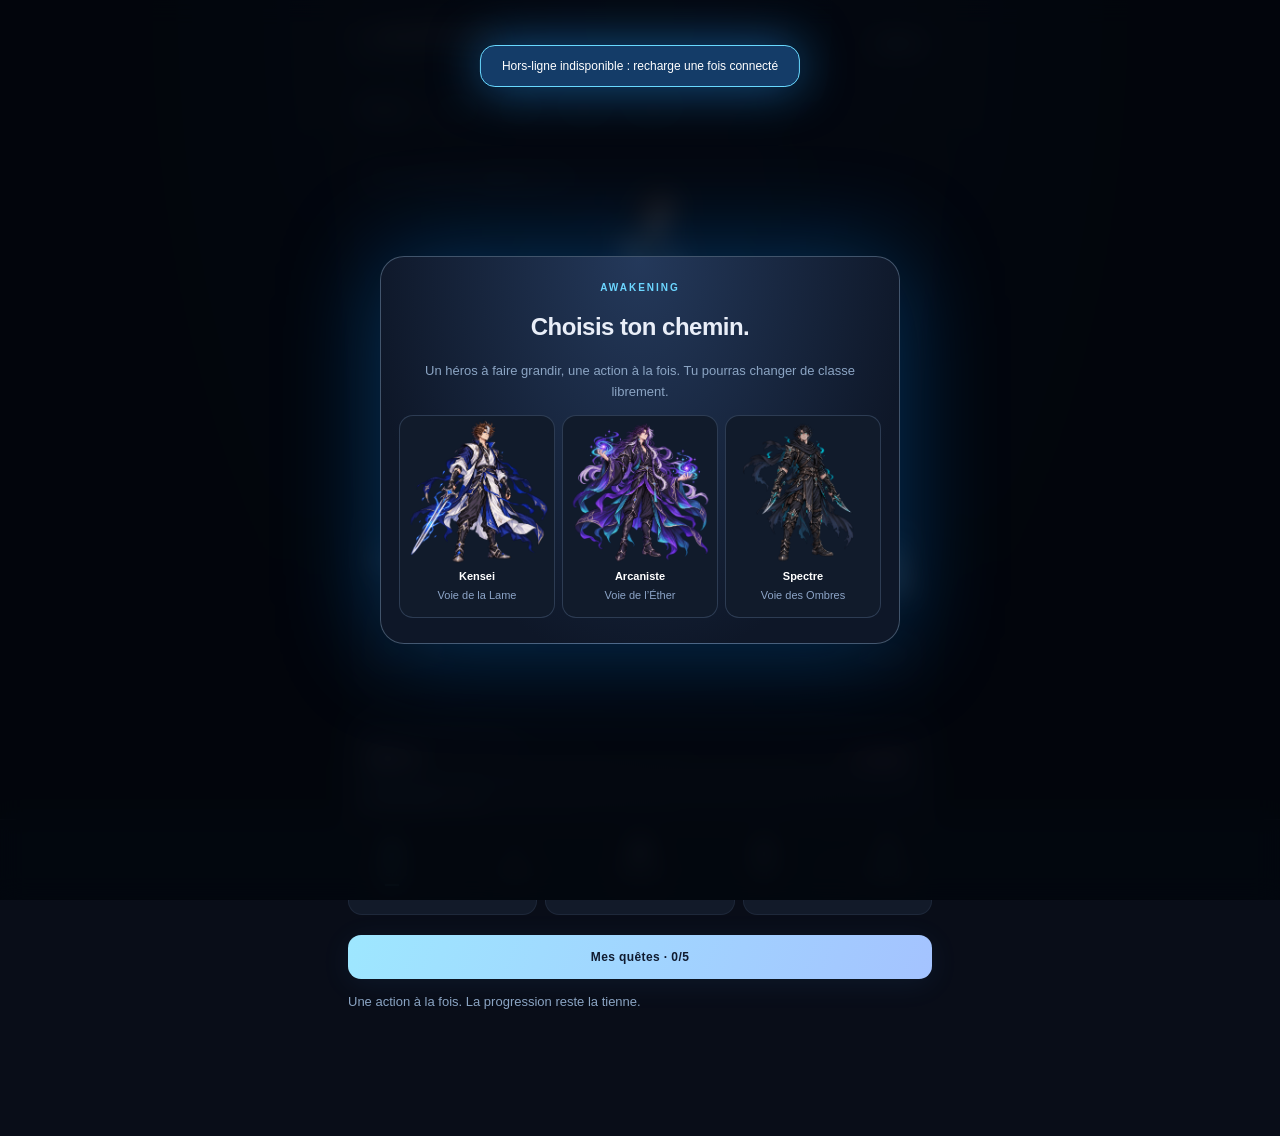
<file: index.html>
<!doctype html>
<html lang="fr"><head><meta charset="utf-8"><meta http-equiv="Content-Security-Policy" content="default-src 'self'; script-src 'self'; style-src 'self' 'unsafe-inline'; img-src 'self' data:; connect-src 'self'; object-src 'none'; base-uri 'none'; form-action 'none'; worker-src 'self'"><meta name="viewport" content="width=device-width, initial-scale=1, viewport-fit=cover"><meta name="theme-color" content="#080d1d"><meta name="apple-mobile-web-app-capable" content="yes"><meta name="apple-mobile-web-app-status-bar-style" content="black-translucent"><meta name="apple-mobile-web-app-title" content="ASCENSION"><title>ASCENSION — V3.1 — Awakening</title><link rel="manifest" href="manifest.webmanifest"><link rel="apple-touch-icon" href="icon-192.png"><style>
:root{font-family:-apple-system,BlinkMacSystemFont,"Segoe UI",sans-serif;color:#eaf4ff;background:#070b16;font-synthesis:none}*{box-sizing:border-box}body{margin:0;min-height:100vh;background:radial-gradient(ellipse at 50% -12%,#1b315e 0%,#0a132b 30%,#070b16 72%);overflow-x:hidden}button,input,select{font:inherit}button{cursor:pointer}button:focus-visible,input:focus-visible{outline:2px solid #78dfff;outline-offset:3px}.shell{max-width:560px;margin:auto;padding:env(safe-area-inset-top) 18px calc(110px + env(safe-area-inset-bottom))}.top{display:flex;justify-content:space-between;align-items:center;padding:24px 0 20px}.logo{letter-spacing:3px;font-size:12px;color:#64d9ff;font-weight:900}.sub{color:#8398b6;font-size:11px;letter-spacing:2px;margin-top:5px}.pill{font-size:10px;border:1px solid #54c7fa66;background:#102d4e;color:#9ae9ff;border-radius:20px;padding:7px 11px;font-weight:800;letter-spacing:1px}.hero{position:relative;overflow:hidden;border:1px solid #345c87;background:linear-gradient(145deg,#14284f,#0d1831 56%,#12122a);border-radius:22px;padding:22px;box-shadow:0 10px 45px #0008, inset 0 0 38px #184d8733}.hero:before{content:"";position:absolute;width:280px;height:280px;right:-100px;top:-90px;border:1px solid #62d5ff33;border-radius:50%;box-shadow:0 0 50px #319cff25,inset 0 0 45px #289fff20;pointer-events:none}.hero:after{content:"✦";position:absolute;font-size:150px;right:18px;top:8px;color:#469eff12;pointer-events:none}.eyebrow{color:#6cd6ff;font-size:10px;letter-spacing:2px;font-weight:850}.levelrow{display:flex;align-items:baseline;gap:12px;margin-top:13px}.level{font-size:56px;font-weight:950;line-height:1;letter-spacing:-4px;text-shadow:0 0 28px #209efc55}.rank{font-size:15px;color:#c3d8f7;font-weight:900}.name{color:#bccde7;font-size:12px;margin-top:9px}.progressline{display:flex;justify-content:space-between;margin-top:22px;font-size:11px;color:#adc0d9}.track{height:9px;background:#182746;border-radius:20px;overflow:hidden;margin:9px 0 0;border:1px solid #2b4c71}.fill{height:100%;background:linear-gradient(90deg,#2974ff,#4ce9ff);width:0%;transition:width .6s;box-shadow:0 0 16px #3ec9ff}.summary{display:grid;grid-template-columns:repeat(3,1fr);gap:9px;margin:13px 0 24px}.stat{border:1px solid #253956;background:#111b32;border-radius:14px;padding:14px 8px;text-align:center}.stat b{display:block;font-size:22px}.stat small{font-size:10px;color:#93a9c7}.section-title{display:flex;align-items:center;justify-content:space-between;margin-bottom:12px}.section-title h2{margin:0;font-size:14px;letter-spacing:1.3px}.hint{font-size:11px;color:#90a8c4}.category{border:1px solid #233b59;background:#0e192e;border-radius:16px;margin:11px 0;overflow:hidden}.cathead{display:flex;justify-content:space-between;align-items:center;padding:13px 14px;border-bottom:1px solid #1c304b}.cathead strong{font-size:12px;letter-spacing:.7px}.cathead span{font-size:11px;color:#8caacf}.quest{display:flex;align-items:center;gap:11px;padding:13px 14px;border-bottom:1px solid #1a2941;min-height:66px}.quest:last-child{border:0}.tick{appearance:none;width:26px;height:26px;flex:none;border:1px solid #47759d;border-radius:8px;background:#111f38;display:grid;place-items:center;color:white;transition:.2s}.tick.done{background:linear-gradient(135deg,#2874ff,#00c9de);border-color:#72edff;box-shadow:0 0 15px #00adff55}.tick.done:after{content:"✓";font-weight:900}.qmain{flex:1;min-width:0}.qtitle{font-size:13px;font-weight:740}.qdesc{font-size:11px;color:#8298b5;margin-top:4px}.quest.complete .qtitle{color:#8ba2bd}.xp{color:#65ddff;font-size:12px;font-weight:850;white-space:nowrap}.delete{color:#738ba8;background:none;border:0;padding:5px;font-size:17px}.cta{background:linear-gradient(135deg,#216eff,#23c9e9);border:0;border-radius:12px;padding:12px 15px;color:white;font-weight:800;box-shadow:0 5px 25px #1576ff3c}.secondary{border:1px solid #315075;background:#132440;border-radius:12px;padding:11px 14px;color:#c8e8ff;font-weight:750}.row{display:flex;gap:8px;align-items:center;flex-wrap:wrap}.wide{width:100%}.tabbar{position:fixed;bottom:0;left:0;right:0;z-index:10;background:#091326ed;backdrop-filter:blur(18px);border-top:1px solid #284363;display:flex;justify-content:center;padding:10px 4px calc(9px + env(safe-area-inset-bottom))}.tabinner{width:min(560px,100%);display:grid;grid-template-columns:repeat(4,1fr)}.tab{background:none;border:0;color:#7e95b2;padding:5px 0;font-size:10px;display:flex;align-items:center;gap:5px;flex-direction:column}.tab span{font-size:21px}.tab.active{color:#6edfff}.view{display:none}.view.active{display:block}.panel{background:#101c33;border:1px solid #263d5e;border-radius:17px;padding:18px;margin:12px 0}.panel h3{margin:0 0 12px;font-size:14px}.panel p{color:#a9bcda;line-height:1.6;font-size:13px}.grid7{display:grid;grid-template-columns:repeat(7,1fr);gap:6px}.day{text-align:center;border-radius:9px;background:#14233b;padding:12px 1px;border:1px solid #263d5a;color:#a9bdd7;font-size:12px}.day.active{border-color:#5bdcff;background:#164266;color:#e5fbff}.day.today{box-shadow:inset 0 0 0 1px #d2ecff}.day.empty{opacity:.36}.baritem{display:grid;grid-template-columns:110px 1fr 34px;gap:10px;align-items:center;margin:15px 0;font-size:12px}.minitrack{height:8px;border-radius:9px;background:#21314b;overflow:hidden}.minifill{height:100%;background:linear-gradient(90deg,#397aff,#5dedf4);border-radius:9px}input,select{width:100%;border:1px solid #355075;background:#0b172b;border-radius:10px;padding:13px;color:#eff9ff;margin:6px 0 14px}label{color:#afc6e5;font-size:12px;font-weight:650}.small{color:#8ba4c3;font-size:12px;line-height:1.6}.toast{position:fixed;z-index:21;left:50%;top:45px;transform:translate(-50%,-25px);background:#143c68;border:1px solid #69d9ff;color:white;border-radius:15px;padding:13px 21px;box-shadow:0 0 50px #219bff88;opacity:0;pointer-events:none;transition:.35s;min-width:230px;text-align:center}.toast.show{opacity:1;transform:translate(-50%,0)}.modal{position:fixed;inset:0;z-index:20;background:#02050bd9;display:none;place-items:center;padding:25px}.modal.open{display:grid}.modalinner{width:min(400px,100%);text-align:center;border:1px solid #4ad0ff;background:radial-gradient(circle at top,#153d78,#0d1730 70%);border-radius:24px;padding:35px 22px;box-shadow:0 0 100px #087fea5e;animation:pop .55s both}@keyframes pop{from{transform:scale(.8);opacity:0}to{transform:scale(1);opacity:1}}.modalbig{font-size:66px;font-weight:950;color:#a8eaff;text-shadow:0 0 22px #35bfff}.foot{margin:20px 0;text-align:center;font-size:10px;color:#667d9b}.hide{display:none!important}.todaytag{display:inline-block;font-size:10px;color:#b0ceea;background:#18314d;border-radius:50px;padding:5px 10px;margin-bottom:10px}.actions{display:flex;gap:8px;flex-wrap:wrap}.actions>*{flex:1}.muted{color:#7e94b2}

/* ASCENSION V2 — IDENTITE RPG */
.hero{padding:18px;background:linear-gradient(145deg,#14244c,#090f25 72%);border-color:#4770aa}.hero:after{display:none}
.character-grid{display:grid;grid-template-columns:128px 1fr;gap:15px;align-items:center;margin:8px 0 3px}.character-art{position:relative;height:187px;display:flex;align-items:center;justify-content:center;overflow:hidden;border-radius:16px;border:1px solid #376297;background:radial-gradient(circle at 50% 38%,#275487,#0d1736 70%)}.character-art:before{content:"";position:absolute;inset:15px;border:1px solid #70bfff4a;border-radius:50%;box-shadow:0 0 30px #2aa8ff55;animation:aura 4s ease-in-out infinite}.character-art[data-stage="3"]{background:radial-gradient(circle,#592d96,#11122f 75%)}.character-art[data-stage="4"]{background:radial-gradient(circle,#82531c,#171326 75%)}.character-art[data-stage="5"]{background:radial-gradient(circle,#a767b6,#241331 75%)}.avatar-sprite{font-size:71px;filter:drop-shadow(0 0 17px #4ccaffaa);position:relative;z-index:1;transition:.3s;animation:float 3.8s ease-in-out infinite}.character-art[data-stage="4"] .avatar-sprite,.character-art[data-stage="5"] .avatar-sprite{filter:drop-shadow(0 0 20px #ffc966)}.avatar-crown{position:absolute;top:6px;left:0;right:0;text-align:center;letter-spacing:4px;color:#8addff;font-weight:900;z-index:2}.avatar-floor{position:absolute;bottom:13px;height:8px;width:80px;border-radius:50%;background:#50baff;filter:blur(9px);opacity:.65}.char-note{font-size:10px;color:#afc4e7;line-height:1.7}.rank-card{border:1px solid #344e77;background:linear-gradient(115deg,#111d37,#142748);padding:16px;border-radius:17px;margin:13px 0 22px}.rank-big{font-weight:950;color:#eee8ff;letter-spacing:1px;font-size:19px}.rank-meta{display:flex;justify-content:space-between;gap:8px;margin-bottom:10px}.rank-label{color:#85a9c9;font-size:10px;letter-spacing:2px}.rank-track{height:9px;background:#233657;overflow:hidden;border-radius:20px}.rank-fill{height:100%;width:0;background:linear-gradient(90deg,#486cff,#c283ff);transition:width .5s}.rank-next{margin-top:9px;color:#9bb0d5;font-size:11px}.avatar-options{display:grid;grid-template-columns:repeat(3,1fr);gap:8px;margin-top:12px}.avatar-option{border:1px solid #354c6c;background:#0c1830;color:#bcd3ec;border-radius:14px;padding:12px 4px;font-size:12px;min-height:91px}.avatar-option b{display:block;font-size:34px;margin-bottom:8px}.avatar-option.active{border-color:#69dafa;background:#18375c;color:#fff;box-shadow:inset 0 0 20px #2bc6ff26}.section-flag{font-size:10px;text-transform:uppercase;letter-spacing:1.5px;color:#7baeda;margin-top:6px}.ladder{display:grid;grid-template-columns:repeat(2,1fr);gap:7px;margin-top:13px}.ladder-step{padding:11px;border-radius:10px;background:#0d1b34;color:#8399b8;border:1px solid #203b59;font-size:12px}.ladder-step.current{background:#233258;color:white;border-color:#8ad4ff;box-shadow:0 0 15px #4baeff2d}.ladder-step.passed{color:#b0d1eb}.mini-badge{display:inline-block;padding:4px 8px;border-radius:20px;color:#d1e8ff;background:#283e62;font-size:10px}.levelrow{margin-top:7px}.level{font-size:43px}.hero .track{margin-bottom:7px}.hero .progressline{margin-top:15px}.hero .eyebrow{position:relative;z-index:1}@keyframes aura{50%{box-shadow:0 0 55px #52b4ff88;transform:scale(1.05)}}@keyframes float{50%{transform:translateY(-8px)}}@media(prefers-reduced-motion:reduce){.character-art:before,.avatar-sprite{animation:none}}@media(max-width:360px){.character-grid{grid-template-columns:106px 1fr}.character-art{height:170px}.level{font-size:37px}}
</style><link rel="stylesheet" href="awakening.css"><link rel="stylesheet" href="journey31.css"></head><body><div class="shell"><header class="top"><div><div class="logo">✦ ASCENSION</div><div class="sub">AWAKENING / ÉDITION 3.1</div></div><div class="pill" id="headrank">RANG E</div></header><nav class="quicknav31" aria-label="Parcours"><button data-tab="planning">Planning</button><button data-tab="pact">Pacte</button><button data-tab="boss">Boss</button><button data-tab="progression">Éveils</button><button data-tab="achievements">Succès</button></nav>
<section class="view active" id="view-today"><div class="hero"><div class="eyebrow">TON HISTOIRE COMMENCE ICI</div><div class="character-grid"><div class="character-art" id="characterArt" data-stage="1"><div class="avatar-crown" id="avatarCrown">✦</div><div class="avatar-sprite" id="avatarSprite">🛡️</div><div class="avatar-floor"></div></div><div><div class="section-flag" id="className">GARDIEN</div><div class="levelrow"><div class="level" id="level">01</div></div><div class="rank" id="rankName">FER IV</div><div class="char-note" id="stageLabel">Forme initiale</div><div class="name" id="subtitle">Chaque action compte.</div></div></div><div class="progressline"><span>NIVEAU · XP</span><span id="xpLine">0 / 100 XP</span></div><div class="track"><div class="fill" id="xpFill"></div></div></div><div class="rank-card"><div class="rank-label">ASCENSION PERSONNELLE</div><div class="rank-meta"><span class="rank-big" id="rankTitle">FER IV</span><span class="mini-badge" id="rankPoints">0 / 100 RP</span></div><div class="rank-track"><div class="rank-fill" id="rankFill"></div></div><div class="rank-next" id="rankNext">Prochaine division : Fer III</div></div><div class="summary"><div class="stat"><b id="streak">0 🔥</b><small>Série complète</small></div><div class="stat"><b id="todayCount">0/0</b><small>Quêtes du jour</small></div><div class="stat"><b id="totalXP">0</b><small>XP cumulée</small></div></div><button class="cta wide" id="goQuests">Mes quêtes</button><p class="small">Une action à la fois. La progression reste la tienne.</p></section><section class="view" id="view-quests"><div class="section-title"><h2>QUÊTES DU JOUR</h2><span class="hint" id="todayLabel"></span></div><button id="restDay" class="secondary wide" aria-pressed="false">Marquer aujourd’hui en repos</button><p class="small">Le repos protège ta série et ne retire aucun point. Tu peux toujours valider une quête.</p><div id="questList"></div><button class="secondary wide" id="newQuest">＋ Ajouter une quête</button><div class="foot">« La discipline forge le chasseur. »</div></section>
<section class="view" id="view-progression"><div class="section-title"><h2>LES CINQ ÉVEILS</h2></div><p class="small" id="nextEvolution"></p><div class="forms" id="transformations"></div><div class="panel"><h3>⚔️ Ascension classée</h3><p>Deux progressions : les <b>XP</b> font monter ton niveau permanent; les <b>RP</b> font avancer tes divisions de Fer IV à Challenger. Ce classement mesure tes quêtes accomplies, il ne compare pas les utilisateurs.</p><p>Avant activation : règles V3 conservées. Après activation : les RP sont clôturés chaque jour selon les quêtes exigibles. Le repos complet protégé est neutre. 100 RP par division, puis 200 RP entre les rangs Maître, Grand maître et Challenger. Les transformations acquises restent disponibles.</p><div class="ladder" id="ladder"></div></div></section><section class="view" id="view-stats"><div class="section-title"><h2>TON PARCOURS</h2></div><div class="panel"><label for="period">Période</label><select id="period"><option value="week">7 derniers jours</option><option value="month">Mois en cours</option><option value="year">Année sélectionnée</option><option value="all">Depuis le début</option></select><div id="periodSummary"></div><div id="domainRates"></div></div><div class="panel"><label for="historyYear">Calendrier annuel</label><select id="historyYear"></select><p class="small">Chaque carré représente un jour. Touche-le pour consulter ses quêtes. De sombre à lumineux : 0 à 4 validations ou plus.</p><div class="heat-scroll"><div id="heatmap"></div></div><div id="dayDetail" aria-live="polite"></div></div><div class="panel"><h3>Séries par habitude</h3><div id="habitStreaks"></div></div><div class="panel"><h3>Les 7 derniers jours</h3><div class="grid7" id="week"></div><p class="small">Un jour est complet quand toutes les quêtes quotidiennes actives sont terminées. Les quêtes ajoutées plus tard ne pénalisent pas les jours passés.</p></div><div class="panel"><h3>Attributs du personnage</h3><div id="attributes"></div></div><div class="panel"><h3>Corriger une journée</h3><label for="correctionDate31">Date locale</label><input id="correctionDate31" type="date"><p class="small">48 heures après la fin de journée. Une correction remplace le résultat RP et ajuste uniquement les XP de cette validation.</p><div id="correction31"></div></div><div class="panel"><h3>Journal des RP</h3><div id="rpHistory31"></div></div><div class="panel"><h3>Statistiques réelles</h3><div id="statDetails" class="small"></div></div></section>
<section class="view" id="view-achievements"><div class="section-title"><h2>🏆 SUCCÈS ET RANGS</h2></div><div id="achievementList"></div></section>
<section class="view" id="view-planning">
 <div class="section-title"><h2>LES SEPT PROCHAINS JOURS</h2></div><p class="small">Le planning reste enregistré. Les modifications de mode et de rituels s’appliquent demain. Deux missions évolutives remplaçables par jour.</p>
 <div id="planning31"></div>
</section>
<section class="view" id="view-pact">
 <div class="section-title"><h2>PACTE D’ASCENSION</h2></div><div id="pact31"></div>
 <div class="panel"><h3 id="pactFormTitle">Choisir un cap pour 90 jours</h3><form id="pactForm31">
 <label for="pactCategory31">Pilier prioritaire</label><select id="pactCategory31"><option value="Sport">Corps · Sport</option><option value="Lecture">Savoir · Lecture</option><option value="Méditation">Esprit · Méditation</option><option value="Famille">Liens · Proches</option><option value="Travail">Ambition · Projets</option></select>
 <label for="pactGoal31">Ton objectif personnel</label><input id="pactGoal31" maxlength="500" required placeholder="Décris ce que tu veux accomplir">
 <label for="pactAction31">Une action précise que tu peux contrôler</label><input id="pactAction31" maxlength="150" required placeholder="Décris une action quotidienne adaptée à ton objectif">
 <p class="small">XP ×1,5 sur le pilier, sans bonus RP. Les récompenses passées ne changent pas. Le choix reste corrigeable 24 heures. Tous tes textes restent sur cet appareil.</p>
 <button class="cta wide" id="pactSubmit31">Commencer le Pacte</button></form></div>
 <div class="panel"><h3>Archives des Pactes</h3><div id="pactHistory31"></div></div>
</section>
<section class="view" id="view-boss">
 <div class="section-title"><h2>LE BOSS DU PACTE</h2></div><div id="boss31"></div>
 <div class="panel"><h3>Définir un résultat mesurable</h3><form id="bossForm31">
 <label for="bossName31">Nom du Boss</label><input id="bossName31" required maxlength="150" placeholder="Un nom pour ton défi">
 <label for="bossDescription31">Description</label><input id="bossDescription31" maxlength="500" placeholder="Ce que signifie réussir">
 <label for="bossType31">Type de mesure</label><select id="bossType31"><option value="numeric">Valeur numérique (hausse ou baisse)</option><option value="cumulative">Total cumulatif</option><option value="binary">Terminé / non terminé</option></select>
 <label for="bossUnit31">Unité</label><input id="bossUnit31" maxlength="40" placeholder="Ex. étapes, livres, minutes">
 <div class="split31"><div><label for="bossInitial31">Valeur initiale</label><input id="bossInitial31" type="number" step="any" value="0" required></div><div><label for="bossTarget31">Valeur cible</label><input id="bossTarget31" type="number" step="any" value="1" required></div></div>
 <label for="bossDeadline31">Date limite (dans le Pacte)</label><input id="bossDeadline31" type="date" required>
 <p class="small">Un Boss par Pacte. Victoire avant la date limite : 500 XP et un badge, une seule fois. Un objectif binaire utilise automatiquement 0 et 1.</p><button class="cta wide">Créer le Boss</button></form></div>
 <div class="panel"><h3>Historique des Boss</h3><div id="bossHistory31"></div></div>
</section>
<section class="view" id="view-settings"><div class="section-title"><h2>⚙️ GESTION DU SYSTÈME</h2></div><div class="panel" id="rulesPanel31"><div class="eyebrow">DISCIPLINE · RÈGLES V3.1</div><h3>Choisir son engagement</h3><div id="policy31"></div><p class="small">À la clôture : 0 % → −30 RP ; 1–39 % → −15 ; 40–59 % → 0 ; 60–99 % → 10 RP par quête ; 100 % → 10 RP par quête +25. Minimum 0 RP. Les journées sans exigence sont neutres. Les validations facultatives donnent des XP, aucun RP.</p><p class="small">Deux repos complets protégés par semaine. Corrections pendant 48 heures après la fin d’une journée. Les nouvelles règles commencent demain après activation volontaire, jamais sur le passé.</p><button id="activate31" class="cta wide">Activer les règles V3.1 pour demain</button></div>
<div class="panel"><h3>Rituels & missions</h3><form id="config31">
<label for="mode31">Mode (à partir de demain)</label><select id="mode31"><option value="classic">Classique · mes quêtes fixes</option><option value="hybrid">Hybride · 2 rituels + 2 missions + 1 priorité</option></select>
<label for="ritualA31">Premier rituel</label><select id="ritualA31"></select><label for="ritualB31">Deuxième rituel</label><select id="ritualB31"></select>
<label for="difficulty31">Difficulté choisie</label><select id="difficulty31"><option value="1">Douce · 20 XP par mission évolutive</option><option value="2">Standard · 25 XP</option><option value="3">Soutenue · 30 XP</option></select>
<p class="small">La difficulté ne monte jamais automatiquement. La durée reste indicative : adapte toute activité physique à tes capacités, sans douleur.</p>
<div id="goals31"></div><label for="priority31">Action prioritaire en l’absence de Pacte</label><input id="priority31" maxlength="150" placeholder="Une action précise adaptée à ton objectif">
<p class="small">Sélectionne les piliers à faire tourner et précise un objectif pour chacun. Le générateur utilise ces catégories et tes paramètres ; il n’interprète pas ton texte avec une IA. La mission du Pacte utilise l’action que tu as définie.</p>
<div id="weekPrefs31"></div><button class="cta wide">Enregistrer pour demain</button></form></div>
<div class="panel"><h3>🎭 Ton avatar</h3><p>Choisis ton archétype. Le personnage évolue automatiquement en fonction de tes divisions. Tu peux changer d'archétype sans perdre tes XP.</p><div class="avatar-options" id="avatarOptions"><button class="avatar-option" data-avatar="guardian"><b>⚔</b>Kensei</button><button class="avatar-option" data-avatar="mage"><b>✧</b>Arcaniste</button><button class="avatar-option" data-avatar="ranger"><b>◈</b>Spectre</button></div><p class="small">Trois classes originales, cinq transformations chacune. Le choix est visuel : toutes les classes gagnent les mêmes points.</p></div><div class="panel"><h3>Créer une quête</h3><form id="questForm"><label for="qname">Nom de la quête</label><input id="qname" required maxlength="65" placeholder="Ex. Marcher 20 minutes"><label for="qcat">Domaine</label><select id="qcat"><option>Sport</option><option>Lecture</option><option>Méditation</option><option>Famille</option><option>Travail</option></select><label for="qxp">XP par accomplissement</label><select id="qxp"><option value="10">10 XP — facile</option><option value="20" selected>20 XP — standard</option><option value="30">30 XP — exigeant</option><option value="50">50 XP — majeur</option></select><button class="cta wide" type="submit">Créer la quête</button></form></div><div class="panel"><h3>Mes quêtes</h3><div class="small">✎ modifie les prochaines récompenses. × archive la quête à partir de demain, sans effacer ses points ni son historique.</div><div id="manageQuests"></div></div><div class="panel"><h3>Sauvegarde et confidentialité</h3><p>Toutes tes données sont enregistrées localement sur cet appareil. Aucun compte requis et aucune donnée envoyée à un serveur par l'application.</p><div class="actions"><button id="export" class="secondary">↓ Exporter</button><button id="importButton" class="secondary">↑ Importer</button><input type="file" accept="application/json,.json" id="importInput" class="hide"></div><p class="small">Pense à exporter régulièrement tes données dans Fichiers ou iCloud Drive, surtout avant de changer d'iPhone.</p><button id="recover" class="secondary wide">Ouvrir la récupération</button><button id="reset" class="secondary wide" style="margin-top:12px">Réinitialiser mon personnage</button></div><div class="foot">ASCENSION • V3.1 AWAKENING • 100 % local</div></section></div>
<nav class="tabbar" aria-label="Navigation"><div class="tabinner"><button class="tab active" data-tab="today"><span>◈</span>Héros</button><button class="tab " data-tab="quests"><span>✓</span>Quêtes</button><button class="tab " data-tab="planning"><span>▦</span>Planning</button><button class="tab " data-tab="stats"><span>▥</span>Stats</button><button class="tab " data-tab="settings"><span>⚙</span>Réglages</button></div></nav><div class="toast" id="toast" role="status" aria-live="polite"></div><div class="modal" id="levelModal" role="dialog" aria-modal="true" aria-label="Montée de niveau"><div class="modalinner"><div style="font-size:15px;letter-spacing:3px;color:#7ddaff;font-weight:850">LEVEL UP!</div><div class="modalbig" id="modalLevel">02</div><div id="modalRank" style="font-weight:900;letter-spacing:3px">RANG E</div><p style="color:#bdd8ed;font-size:13px">Tu as franchi un nouveau palier.</p><button class="cta wide" id="closeModal">CONTINUER L'ASCENSION</button></div></div>
<div class="modal" id="classModal" role="dialog" aria-modal="true" aria-label="Choisir ta classe"><div class="modalinner"><div class="eyebrow">AWAKENING</div><h2>Choisis ton chemin.</h2><p class="small">Un héros à faire grandir, une action à la fois. Tu pourras changer de classe librement.</p><div class="class-choices"><button data-avatar="guardian" class="class-choice"><img src="assets/guardian-1.svg" alt=""><strong>Kensei</strong><small>Voie de la Lame</small></button><button data-avatar="mage" class="class-choice"><img src="assets/mage-1.svg" alt=""><strong>Arcaniste</strong><small>Voie de l’Éther</small></button><button data-avatar="ranger" class="class-choice"><img src="assets/ranger-1.svg" alt=""><strong>Spectre</strong><small>Voie des Ombres</small></button></div></div></div><div class="modal" id="previewModal" role="dialog" aria-modal="true" aria-label="Transformation"><div class="modalinner"><img id="previewImage" alt="" width="320" height="400"><h2 id="previewName"></h2><button class="cta wide" data-close="previewModal">Fermer</button></div></div><div class="modal" id="editModal" role="dialog" aria-modal="true" aria-label="Modifier la quête"><div class="modalinner"><h2>Personnaliser</h2><form id="editForm"><label for="editTitle">Nom</label><input id="editTitle" required maxlength="65"><label for="editCategory">Domaine</label><select id="editCategory"><option>Sport</option><option>Lecture</option><option>Méditation</option><option>Famille</option><option>Travail</option></select><label for="editXP">XP des prochaines validations</label><input id="editXP" type="number" min="1" max="10000" required><p class="small">Les récompenses déjà gagnées restent identiques.</p><button class="cta" type="submit">Enregistrer</button><button class="secondary" type="button" data-close="editModal">Annuler</button></form></div></div><div class="modal" id="noticeModal31" role="dialog" aria-modal="true" aria-labelledby="noticeTitle31"><div class="modalinner"><div class="victory31">✦</div><h2 id="noticeTitle31"></h2><p id="noticeBody31"></p><button class="cta wide" id="noticeClose31" data-close="noticeModal31">Continuer</button></div></div><div class="modal" id="planEditModal31" role="dialog" aria-modal="true" aria-label="Modifier une mission future"><div class="modalinner"><h2>Mission future</h2><form id="planEditForm31"><label for="planTitle31">Action</label><input id="planTitle31" maxlength="150" required><label for="planXP31">Récompense XP</label><input id="planXP31" type="number" min="1" max="1000" required><button class="cta">Enregistrer</button><button class="secondary" type="button" data-close="planEditModal31">Annuler</button></form></div></div><script src="core.js"></script><script src="missions.js"></script><script src="engine31.js"></script><script src="app.js"></script></body></html>
</file>
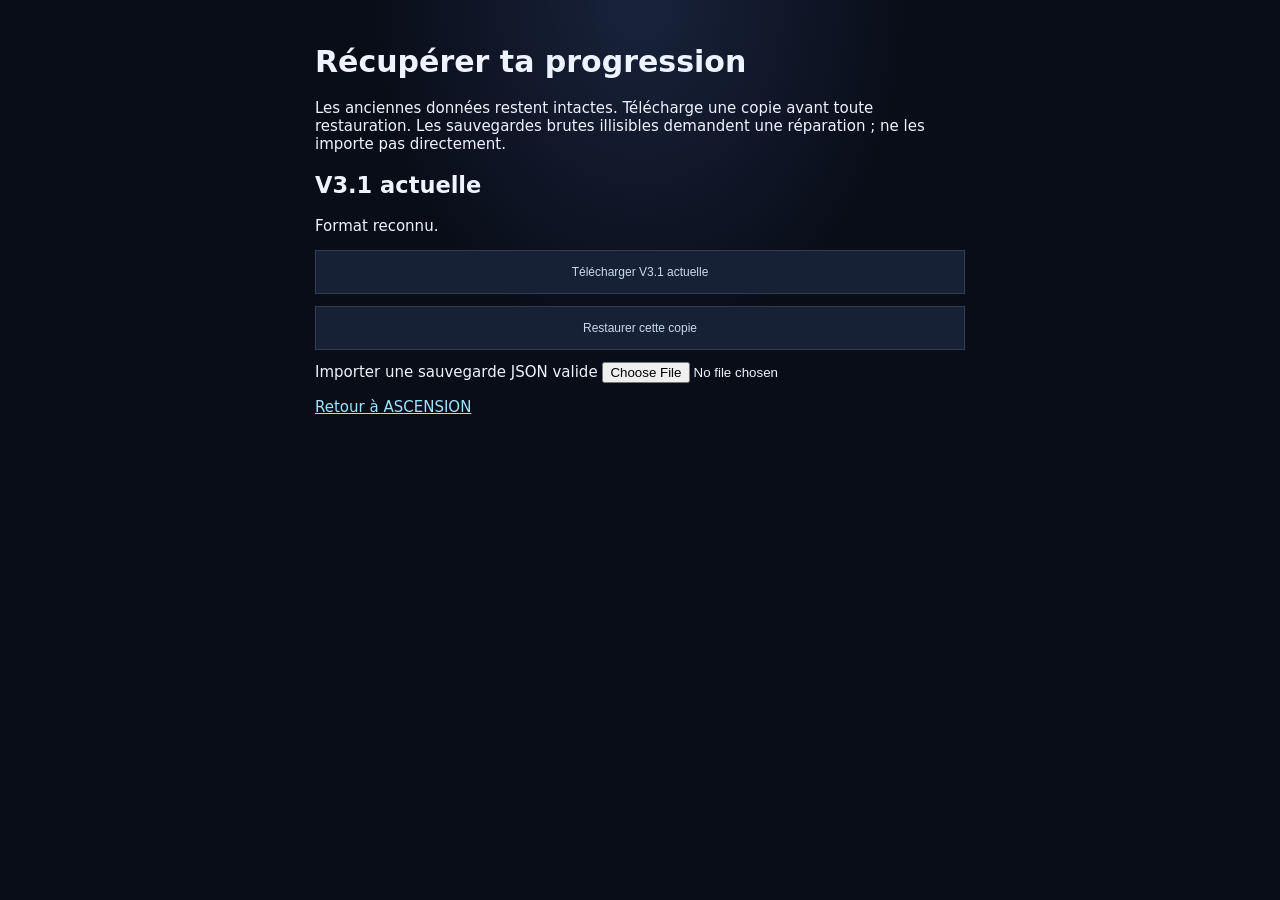
<file: recovery.html>
<!doctype html><html lang="fr"><meta charset="utf-8"><meta http-equiv="Content-Security-Policy" content="default-src 'self'; script-src 'self'; style-src 'self' 'unsafe-inline'; img-src 'self' data:; connect-src 'self'; object-src 'none'; base-uri 'none'; form-action 'none'"><meta name="viewport" content="width=device-width, initial-scale=1"><meta name="theme-color" content="#090d18"><title>ASCENSION · Récupération</title><link rel="stylesheet" href="awakening.css"><style>body{font:15px system-ui;color:#eef3ff;padding:24px;max-width:650px;margin:auto}button,a{display:block;margin:12px 0}pre{white-space:pre-wrap;line-height:1.6}button{width:100%}</style><h1>Récupérer ta progression</h1><p>Les anciennes données restent intactes. Télécharge une copie avant toute restauration. Les sauvegardes brutes illisibles demandent une réparation ; ne les importe pas directement.</p><div id="copies"></div><label>Importer une sauvegarde JSON valide <input id="file" type="file" accept=".json,application/json"></label><pre id="status" role="status"></pre><a href="./" style="color:#9de5ff">Retour à ASCENSION</a><script src="core.js"></script><script src="missions.js"></script><script src="engine31.js"></script><script src="recovery.js"></script></html>
</file>
<file: awakening.css>
:root{--accent:#73d9ff;--glow:#368fff;--ink:#090d18;color:#e9eef8;background:var(--ink)}:root[data-class=mage]{--accent:#c4a3ff;--glow:#8158ef}:root[data-class=ranger]{--accent:#73e8c0;--glow:#259c91}body{background:radial-gradient(ellipse at 50% 0,#18233b 0,transparent 55%),#090d18}.shell{max-width:620px;padding-top:env(safe-area-inset-top);padding-bottom:calc(110px + env(safe-area-inset-bottom))}.top{padding:26px 2px}.logo{font-size:15px;color:#edf6ff;letter-spacing:4px}.sub{font-size:9px;color:var(--accent);letter-spacing:3px;margin-top:8px}.pill{border-color:#8badd836;color:#cbd8ed;background:#152035;font-size:9px}.hero{background:radial-gradient(ellipse at 50% 28%,#283d5e50,transparent 65%),linear-gradient(145deg,#121b2d,#0d1220);padding:22px 20px;border:1px solid #859ec238;border-radius:24px;box-shadow:0 15px 60px #0005}.hero:before{display:none}.hero .eyebrow{font-size:9px;color:#a7b5cb;letter-spacing:2.4px}.character-grid{display:flex;flex-direction:column;gap:0;margin:0}.character-grid>div:last-child{width:100%;display:grid;grid-template-columns:1fr auto;text-align:left;align-items:center}.section-flag{font-size:11px;letter-spacing:3px;color:var(--accent)}.levelrow{grid-column:2;grid-row:1/4}.level{font-size:58px;font-weight:700;letter-spacing:-3px;text-shadow:none}.level:before{content:'NIV.';font-size:10px;letter-spacing:1px;display:block;text-align:right;color:#93a5c1}.rank{font-size:24px;letter-spacing:1px;margin:8px 0}.char-note{color:#9cabc3}.name{grid-column:1/-1;font-size:11px;margin:15px 0 0;color:#b9c7dc}.character-art{height:330px;width:100%;border:0;background:none!important;overflow:visible}.character-art:before{inset:45px calc(50% - 120px);width:240px;height:240px;border:1px solid var(--accent);opacity:.13;box-shadow:0 0 60px var(--glow);animation:breathe 5s ease-in-out infinite}.avatar-sprite{height:350px;width:280px;font-size:0;filter:drop-shadow(0 12px 18px #0005)!important;animation:hero-float 6s ease-in-out infinite}.avatar-sprite img{height:100%;width:100%;object-fit:contain}.avatar-crown{top:20px;left:auto;right:4px;width:14px;line-height:2;word-break:break-all;color:var(--accent);font-size:10px}.avatar-floor{background:var(--accent);width:140px;bottom:20px;opacity:.2}.progressline{letter-spacing:1px}.fill,.minifill{background:linear-gradient(90deg,var(--glow),var(--accent))}.track{height:5px;border:0;background:#273147}.rank-card{border:1px solid #859ec225;background:linear-gradient(110deg,#151f32,#12192a);margin-bottom:14px;padding:17px 19px}.rank-big{font-size:15px;font-weight:650;color:#e0d4ff}.rank-label{font-size:8px;letter-spacing:2px;margin-bottom:10px}.rank-track{height:4px}.rank-fill{background:linear-gradient(90deg,#6650b5,#d8afff)}.mini-badge{font-size:10px;background:#2e2741;color:#d5b8ed}.summary{gap:8px;margin:14px 0 20px}.stat{background:#121a29;border-color:#7087ae20;padding:16px 7px;border-radius:14px}.stat b{font-weight:600;font-size:23px}.stat small{font-size:10px}.cta{background:linear-gradient(110deg,#9ee7ff,#a4c3ff);color:#101b30;box-shadow:0 5px 30px #50aaff14;border-radius:13px;padding:15px;font-size:12px;letter-spacing:.4px}.secondary{background:#172135;border:1px solid #a2bbdd30;color:#c9d8ed;font-size:12px;min-height:44px}.section-title{margin:14px 0 22px}.section-title h2{font-size:13px;letter-spacing:2px}.category,.panel{background:linear-gradient(135deg,#152035,#101827);border-color:#7187ab25}.cathead{padding:15px;border-color:#809bc51a}.cathead strong{font-size:10px;letter-spacing:1.8px}.quest{padding:16px 12px;min-height:74px;border-color:#8da7ca15}.qtitle{font-size:13px;font-weight:600;line-height:1.5}.qdesc{font-size:10px;line-height:1.5}.tick{width:32px;height:32px;border-color:#6e87ab70;background:#0b1423;position:relative}.tick:before{content:'';position:absolute;inset:-7px}.tick.done{background:var(--glow);border-color:var(--accent)}.xp{color:var(--accent);font-size:11px}.delete{min-width:40px;min-height:44px}.tabbar{background:#0e1523f5;border-color:#aec4e320;padding-top:12px}.tabinner{width:min(620px,100%);grid-template-columns:repeat(6,1fr)}.tab{font-size:9px;letter-spacing:.2px;min-height:48px}.tab span{font-family:system-ui;font-size:22px;line-height:1.1}.tab.active{color:var(--accent)}.tab.active:after{content:'';width:14px;height:2px;background:var(--accent);margin-top:1px}.panel h3{font-size:13px}.forms{display:grid;grid-template-columns:repeat(2,minmax(0,1fr));gap:12px}.form-card{background:radial-gradient(ellipse at 50% 40%,#2a3955,#101725 70%);color:#b8c8e0;border:1px solid #50658255;border-radius:18px;overflow:hidden;padding:0 8px 17px}.form-card:first-child{grid-column:1/-1}.form-card img{width:100%;height:220px;object-fit:contain;display:block}.form-card:first-child img{height:260px}.form-card span{display:block;font-size:12px;letter-spacing:1px}.form-card small{display:block;font-size:10px;margin-top:6px;color:#879bb8}.form-card.selected{border-color:var(--accent);box-shadow:inset 0 0 30px #529eff15}.ladder-step{display:flex;flex-direction:column;gap:6px}.ladder-step small{font-size:9px;opacity:.7}.ladder-step.current{border-color:var(--accent)}.heat-scroll{overflow-x:auto;padding:10px 0 18px}#heatmap{display:grid;grid-template-rows:repeat(7,12px);grid-auto-flow:column;grid-auto-columns:12px;gap:4px;width:max-content}.heat{width:12px;height:12px;padding:0;border:0;border-radius:3px;background:#263046;color:#e9ffff;font-size:10px}.heat.empty{visibility:hidden}.heat-1{background:#24566e}.heat-2{background:#318da3}.heat-3{background:#57bdc5}.heat-4{background:#9fe9e6}.heat.is-today{outline:1px solid white;outline-offset:1px}.heat:disabled{opacity:.25}.heat:focus-visible{outline:2px solid white}.baritem{grid-template-columns:100px 1fr 44px}.badge{display:flex;gap:18px;align-items:center;opacity:.5}.badge.earned{opacity:1;border-color:#c2ac6b55;background:linear-gradient(120deg,#2a2730,#121b2c)}.badge-icon{font-size:42px;color:#e9cb80;width:50px;text-align:center}.badge h3{margin:0 0 6px}.badge small{font-size:10px;color:#baa77a}.modal{padding:18px;overflow-y:auto;backdrop-filter:blur(12px)}.modalinner{max-height:92dvh;overflow:auto;background:radial-gradient(ellipse at 50% 0,#24395b,#0e1728 75%);border-color:#a1c6e859;padding:25px 18px;width:min(520px,100%)}.modalinner h2{font-weight:600;letter-spacing:-.5px}.class-choices{display:grid;grid-template-columns:repeat(3,minmax(0,1fr));gap:7px}.class-choice{padding:0 4px 16px;border:1px solid #a3c8ff30;border-radius:14px;background:#111b2b;color:white;min-width:0}.class-choice img{width:100%;height:180px;object-fit:contain}.class-choice strong{font-size:12px;display:block}.class-choice small{font-size:9px;display:block;margin-top:7px;color:#8da5c8}.class-choice:hover{border-color:var(--accent)}#previewImage{max-width:100%;height: min(50dvh,400px)}.avatar-option{font-size:11px}.avatar-option b{font-size:23px}.avatar-option.active{border-color:var(--accent)}.foot{line-height:1.8}.toast{max-width:90vw;font-size:12px}.view.active{animation:appear .3s ease-out}@keyframes breathe{50%{opacity:.23;transform:scale(1.07)}}@keyframes hero-float{50%{transform:translateY(-5px)}}@keyframes appear{from{opacity:0;transform:translateY(6px)}to{opacity:1;transform:none}}@media(max-width:370px){.shell{padding-left:12px;padding-right:12px}.class-choice img{height:150px}.class-choice small{font-size:8px}.character-art{height:290px}.avatar-sprite{height:310px}.rank{font-size:20px}}@media(prefers-reduced-motion:reduce){*,*:before,*:after{animation:none!important;transition:none!important;scroll-behavior:auto!important}}
</file>
<file: journey31.css>
/* 3.1 mobile journey, preserves the V3 design system. */
[hidden]{display:none!important}.tabinner{grid-template-columns:repeat(5,1fr)}.quicknav31{display:flex;gap:7px;overflow-x:auto;padding:0 0 18px;scrollbar-width:none}.quicknav31 button{white-space:nowrap;border:1px solid #93acc32b;background:#121d30;color:#a9c1dd;padding:10px 14px;border-radius:30px;font-size:11px;min-height:44px}.quicknav31 button:hover,.quicknav31 button.active{color:var(--accent);border-color:var(--accent)}.planhead31{display:flex;justify-content:space-between;gap:10px;align-items:center}.planhead31 h3{margin:0 0 8px;text-transform:capitalize}.plan31 .quest{padding-left:0;padding-right:0}.plan31 .row{margin:7px 0 14px}.plan31 .secondary{font-size:10px;padding:9px 11px}.restactions31{padding-top:10px;border-top:1px solid #6483ab35}.confirm31{margin-top:7px}.tick:disabled{opacity:.4;cursor:default}.split31{display:grid;grid-template-columns:1fr 1fr;gap:12px}.goal31{border-top:1px solid #7a93b52a;padding-top:14px}.goal31 label{display:block;margin-bottom:6px}.goal31 input[type=checkbox],.availability31 input[type=checkbox]{width:20px;height:20px;margin:0 7px 0 0;vertical-align:middle;accent-color:#8bcaff}.availability31{display:grid;grid-template-columns:36px 1fr 88px;gap:8px;align-items:center;margin:10px 0;border-bottom:1px solid #6b81a326}.availability31>span{color:#e4f1ff;font-size:12px}.availability31 input[type=number]{padding:9px;margin:5px 0}.pacthero31{background:radial-gradient(ellipse at 100% 0,#283e6355,transparent 70%),#121d30}.pacthero31 h2,.bosshero31 h2{font-size:22px;line-height:1.4;overflow-wrap:anywhere}.bosshero31{background:radial-gradient(ellipse at top,#492b6a66,#111929 75%);border-color:#ab8dce55}.bossvalue31{text-align:center;font-size:64px;letter-spacing:-3px;color:#e3caff;padding:20px}.bossvalue31 small{font-size:20px;letter-spacing:0;color:#a18daf}.ledger31{display:flex;justify-content:space-between;gap:12px;padding:12px 0;border-bottom:1px solid #8ca6c022;font-size:12px}.negative31{color:#ff9da4}.positive31{color:#94e2cd}.victory31{font-size:80px;color:#ead799;text-shadow:0 0 45px #d4ae5677;animation:pop .5s ease-out}.panel details{margin-top:20px}.panel summary{cursor:pointer;color:#acbedc;font-size:12px;padding:12px 0}.panel p,.small{overflow-wrap:anywhere}.character-art{height:340px}.avatar-sprite{width:100%;max-width:390px;height:350px}.avatar-sprite img{image-rendering:auto}.forms .form-card span{line-height:1.5;min-height:36px}.class-choice img{height:150px}.class-choice strong{font-size:11px}.class-choice small{font-size:8px}#rulesPanel31{border-color:#9cc5db50}#policy31{line-height:1.7;color:#d3e5f8;font-size:13px}#correction31 .panel{border:0;padding:0;background:none}#rpHistory31{max-height:500px;overflow:auto}.form-card:first-child{grid-column:auto}.form-card:last-child{grid-column:1/-1}.form-card:last-child img{height:300px}.form-card:first-child img{height:220px}@media(max-width:360px){.quicknav31 button{padding:9px 11px}.character-art{height:290px}.avatar-sprite{height:300px}.availability31{grid-template-columns:30px 1fr 76px;gap:5px}}@media(prefers-reduced-motion:reduce){.victory31{animation:none}}
/* Readability overrides for narrow iPhone screens. */
.qdesc{font-size:12px}.small{font-size:13px}.tab{font-size:11px}.form-card small{font-size:12px}.class-choice small{font-size:11px}.panel h3{font-size:15px}.plan31 .quest{padding-left:0;padding-right:0}.qmain{min-width:0;overflow-wrap:anywhere}.xp{white-space:nowrap}button:disabled{cursor:default;opacity:.5}
</file>
